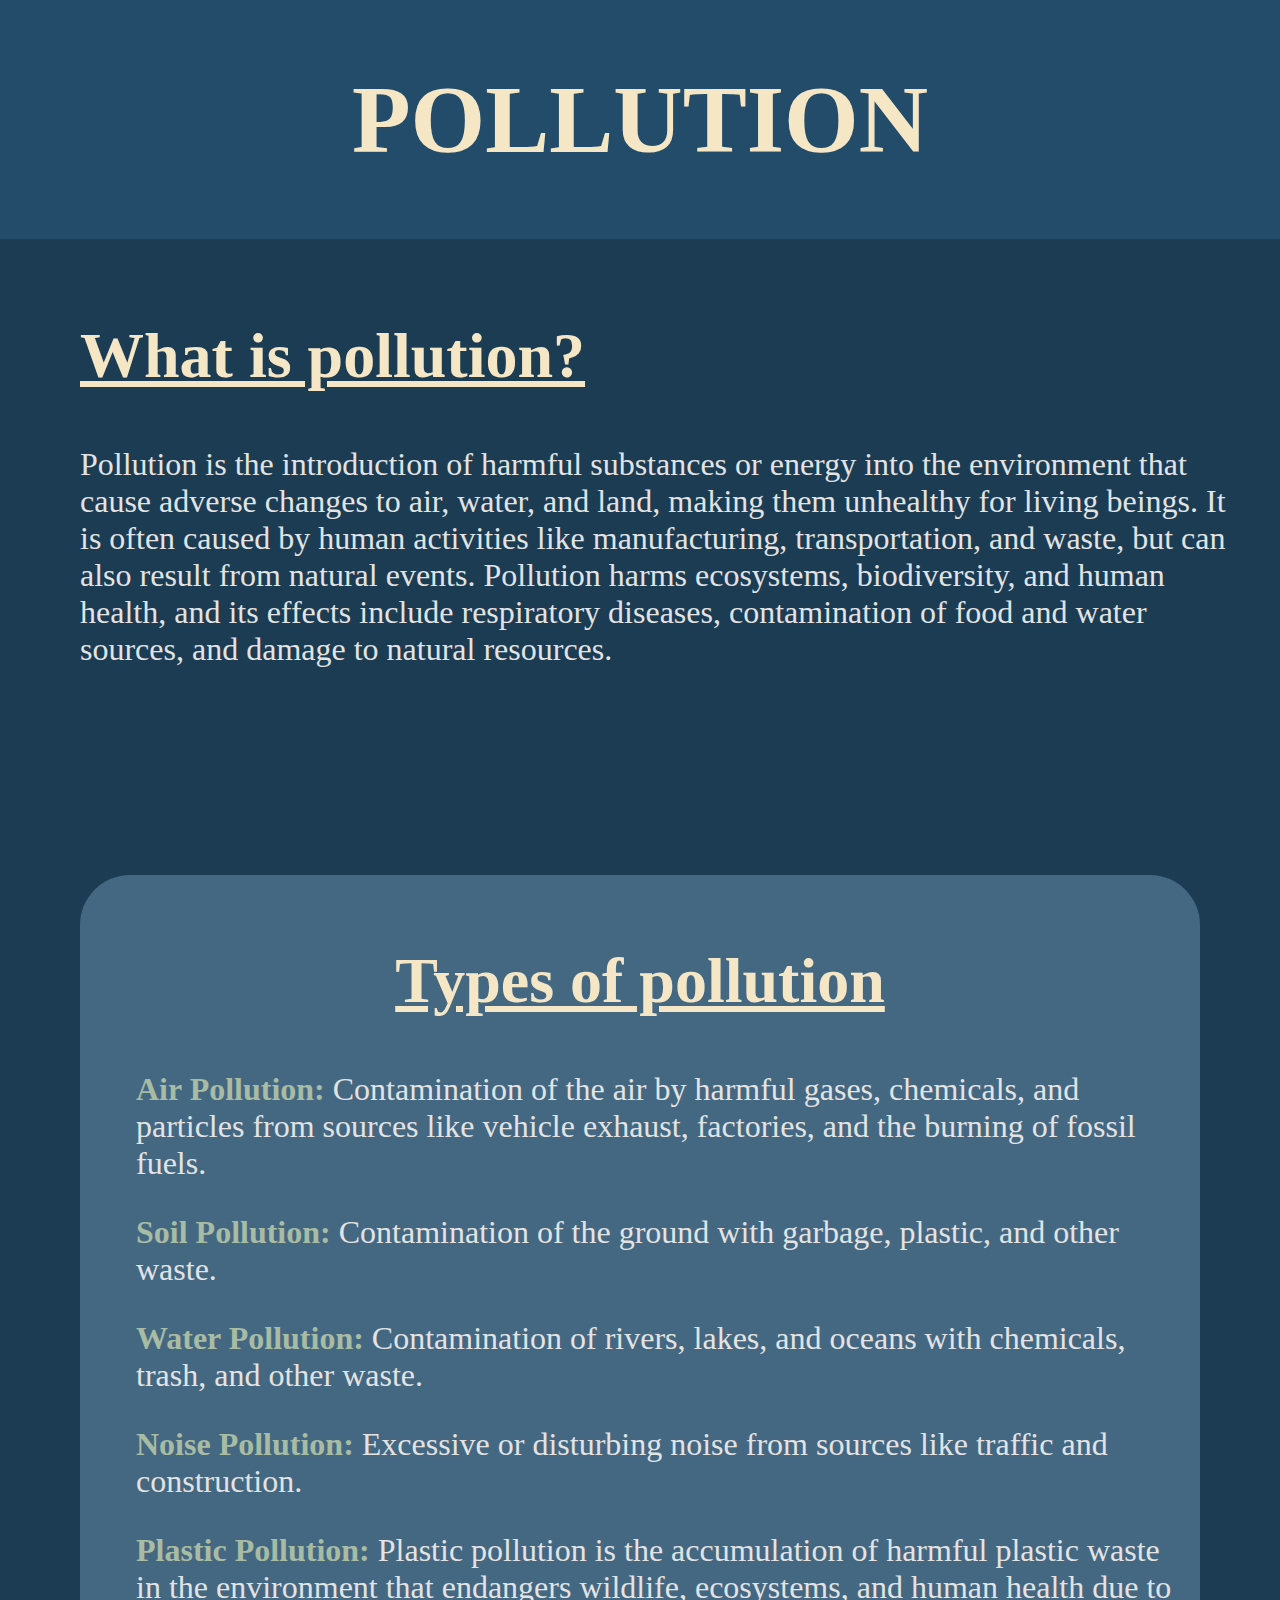
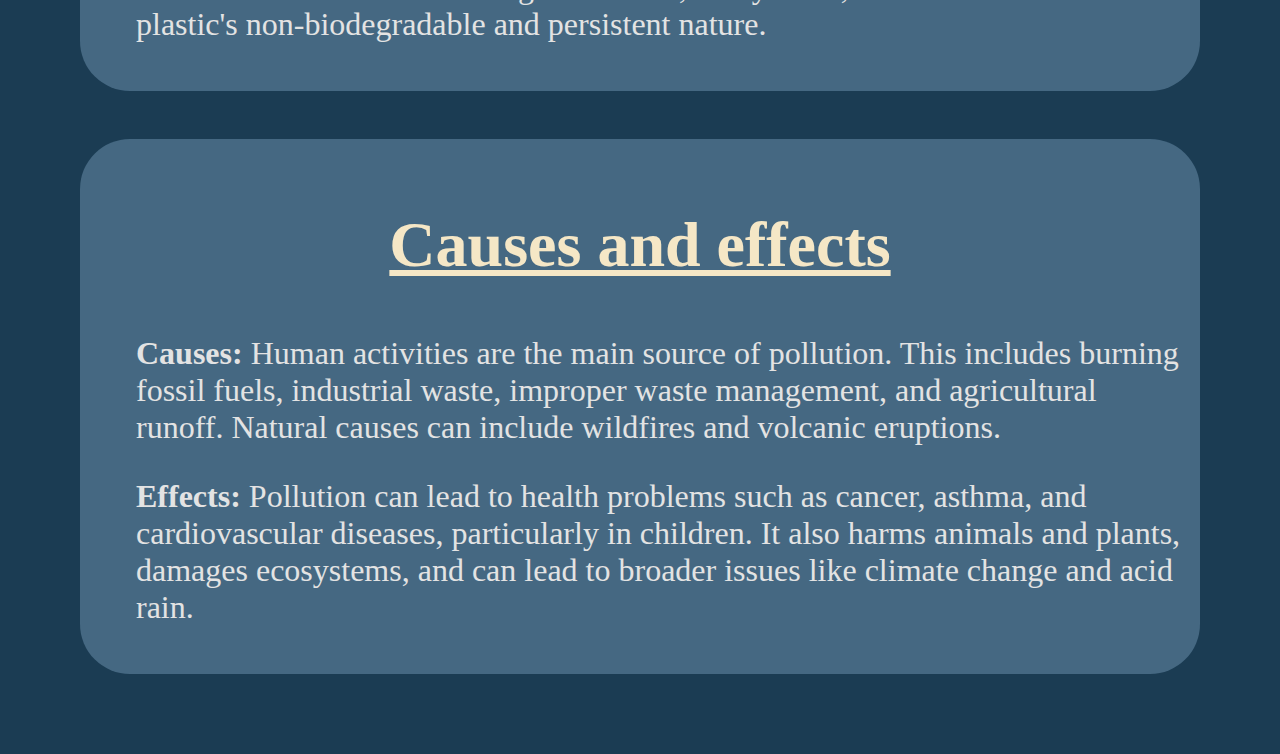
<file: index.html>
<html>
<head>
<title> Types of pollution</title>
<link rel="stylesheet" href="style.css">
</head>
<body>
<h1> POLLUTION </h1>
<div class="main">
<h2 class="head"> What is pollution?</h2>
<p class="poll_def"> Pollution is the introduction of harmful substances or energy into the environment that cause adverse changes to air, water, and land, making them unhealthy for living beings. It is often caused by human activities like manufacturing, transportation, and waste, but can also result from natural events. Pollution harms ecosystems, biodiversity, and human health, and its effects include respiratory diseases, contamination of food and water sources, and damage to natural resources. 
</div>
<div class="part2">
<h2 class="head2">Types of pollution</h2>
<ul>
<b><a href="air pollution.html">Air Pollution:</a></b> Contamination of the air by harmful gases, chemicals, and particles from sources like vehicle exhaust, factories, and the burning of fossil fuels.
</ul>
<ul>
<b><a href="soil pollution.html">Soil Pollution:</a></b> Contamination of the ground with garbage, plastic, and other waste.
</ul>
<ul>
<b><a href="water pollution.html">Water Pollution:</a></b> Contamination of rivers, lakes, and oceans with chemicals, trash, and other waste.
</ul>
<ul>
<b><a href="noise pollution.html">Noise Pollution:</a></b> Excessive or disturbing noise from sources like traffic and construction.
</ul>
<ul>
<b><a href="plastic pollution.html">Plastic Pollution:</a></b> Plastic pollution is the accumulation of harmful plastic waste in the environment that endangers wildlife, ecosystems, and human health due to plastic's non-biodegradable and persistent nature. 
</ul>
</div>
<div class="part3">
<h2 class="head3">Causes and effects</h2>
<ul>
<b>Causes:</b> Human activities are the main source of pollution. This includes burning fossil fuels, industrial waste, improper waste management, and agricultural runoff. Natural causes can include wildfires and volcanic eruptions.
</ul>
<ul>
<b>Effects:</b> Pollution can lead to health problems such as cancer, asthma, and cardiovascular diseases, particularly in children. It also harms animals and plants, damages ecosystems, and can lead to broader issues like climate change and acid rain. 
</ul>
</div>
</body>
</html>
</file>
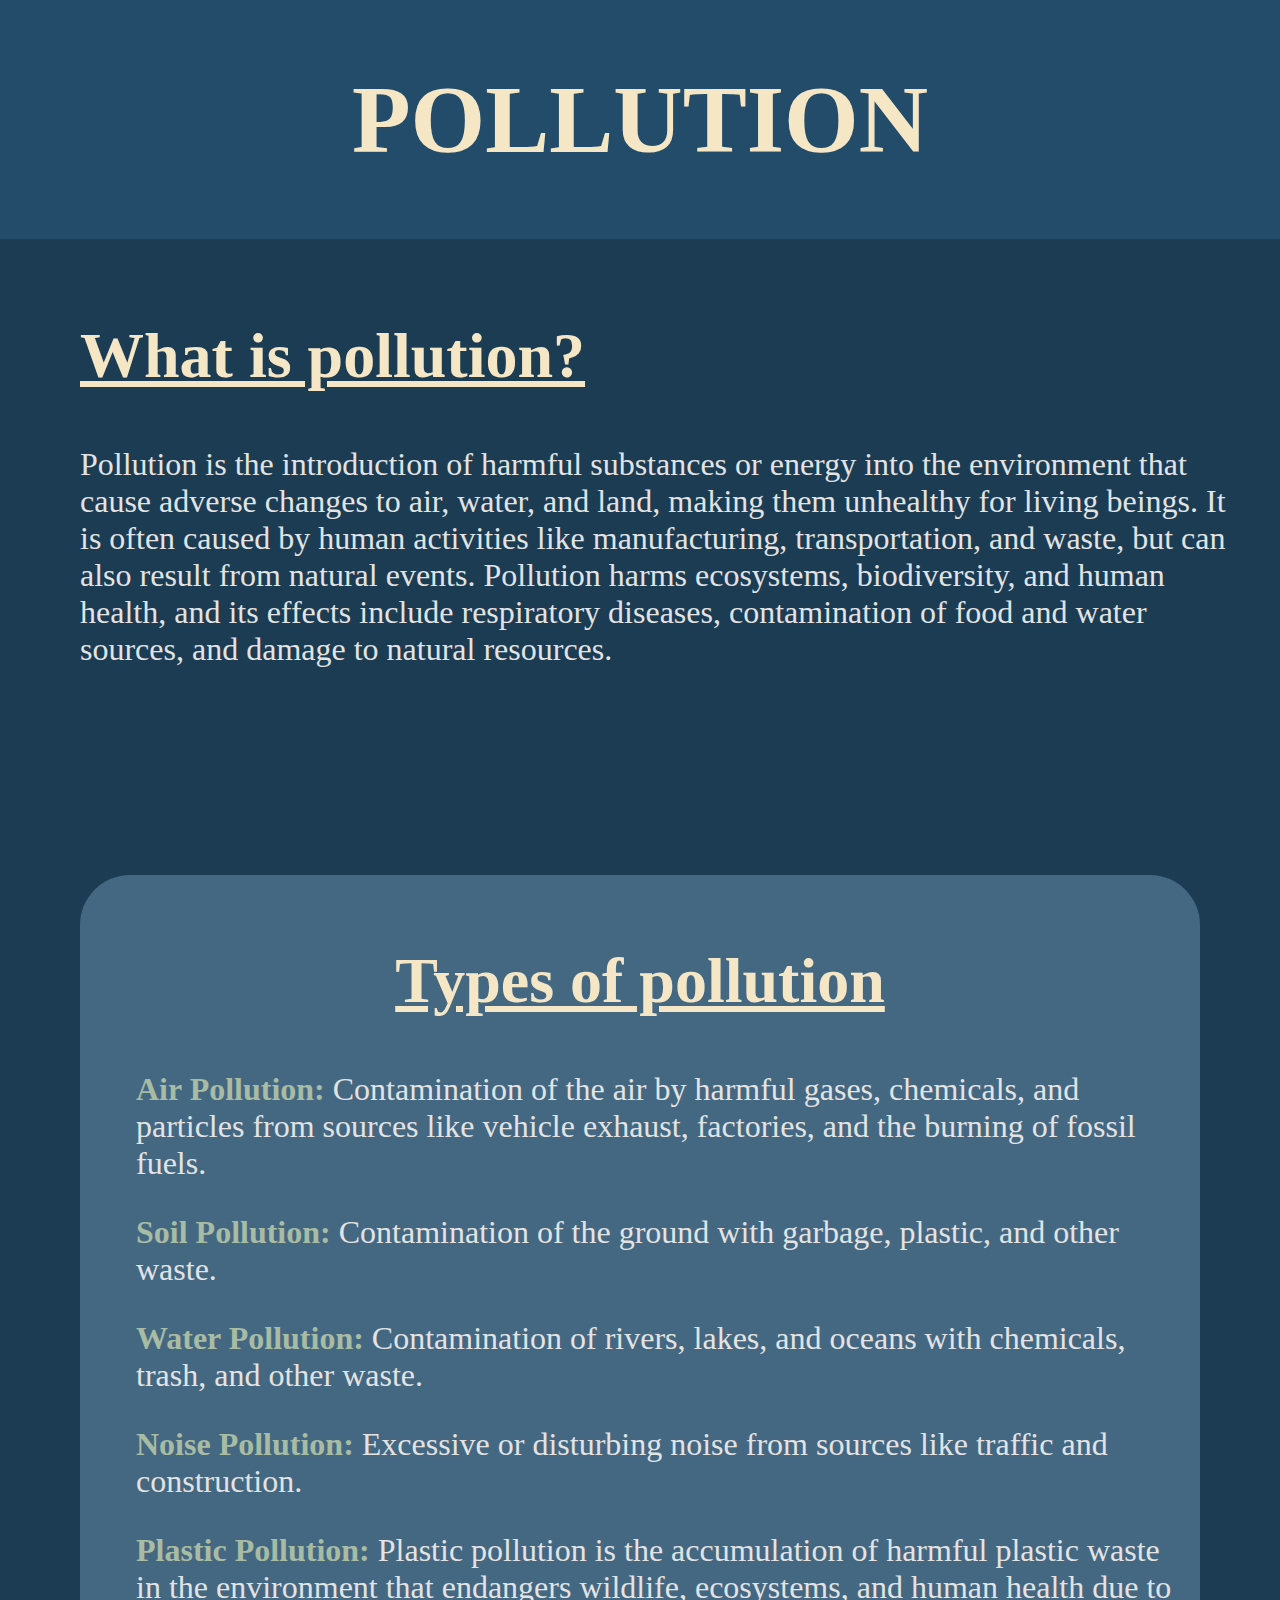
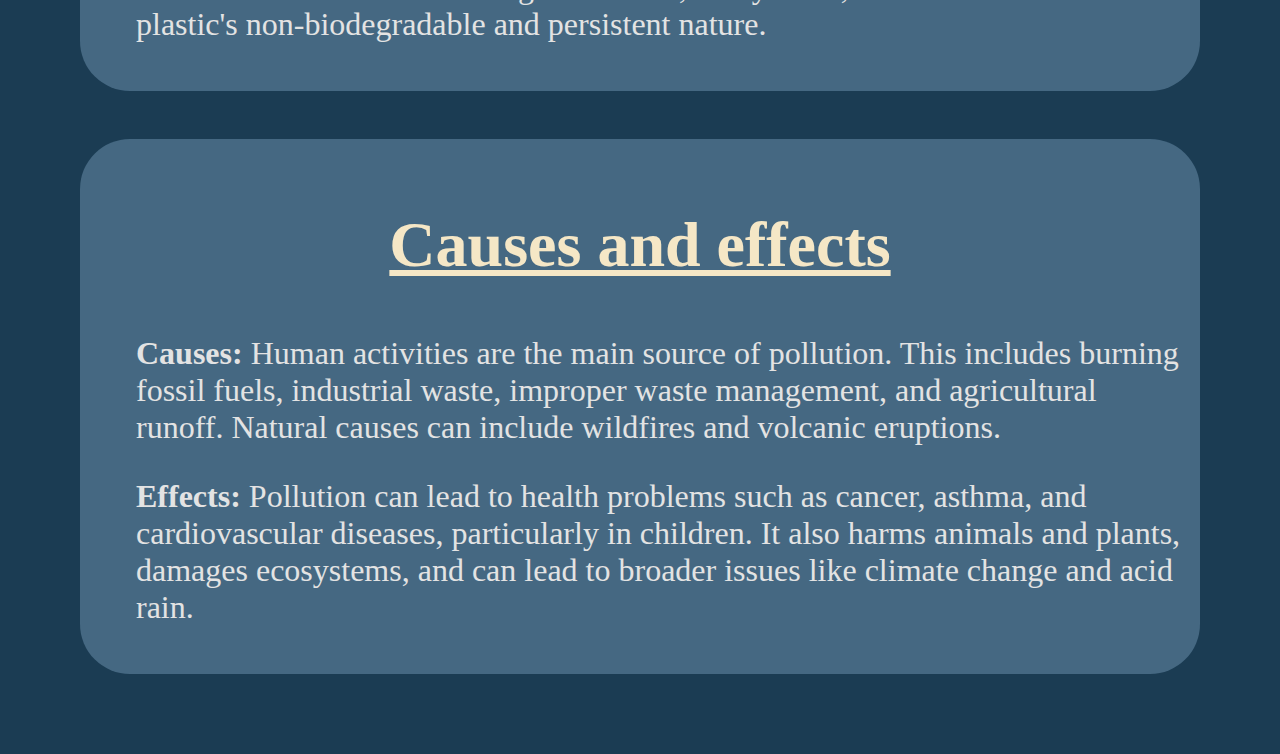
<file: html/index.html>
<html>
<head>
<title> Types of pollution</title>
<link rel="stylesheet" href="..\.\css\style.css">
</head>
<body>
<h1> POLLUTION </h1>
<div class="main">
<h2 class="head"> What is pollution?</h2>
<p class="poll_def"> Pollution is the introduction of harmful substances or energy into the environment that cause adverse changes to air, water, and land, making them unhealthy for living beings. It is often caused by human activities like manufacturing, transportation, and waste, but can also result from natural events. Pollution harms ecosystems, biodiversity, and human health, and its effects include respiratory diseases, contamination of food and water sources, and damage to natural resources. 
</div>
<div class="part2">
<h2 class="head2">Types of pollution</h2>
<ul>
<b><a href="air pollution.html">Air Pollution:</a></b> Contamination of the air by harmful gases, chemicals, and particles from sources like vehicle exhaust, factories, and the burning of fossil fuels.
</ul>
<ul>
<b><a href="soil pollution.html">Soil Pollution:</a></b> Contamination of the ground with garbage, plastic, and other waste.
</ul>
<ul>
<b><a href="water pollution.html">Water Pollution:</a></b> Contamination of rivers, lakes, and oceans with chemicals, trash, and other waste.
</ul>
<ul>
<b><a href="noise pollution.html">Noise Pollution:</a></b> Excessive or disturbing noise from sources like traffic and construction.
</ul>
<ul>
<b><a href="plastic pollution.html">Plastic Pollution:</a></b> Plastic pollution is the accumulation of harmful plastic waste in the environment that endangers wildlife, ecosystems, and human health due to plastic's non-biodegradable and persistent nature. 
</ul>
</div>
<div class="part3">
<h2 class="head3">Causes and effects</h2>
<ul>
<b>Causes:</b> Human activities are the main source of pollution. This includes burning fossil fuels, industrial waste, improper waste management, and agricultural runoff. Natural causes can include wildfires and volcanic eruptions.
</ul>
<ul>
<b>Effects:</b> Pollution can lead to health problems such as cancer, asthma, and cardiovascular diseases, particularly in children. It also harms animals and plants, damages ecosystems, and can lead to broader issues like climate change and acid rain. 
</ul>
</div>
</body>
</html>
</file>
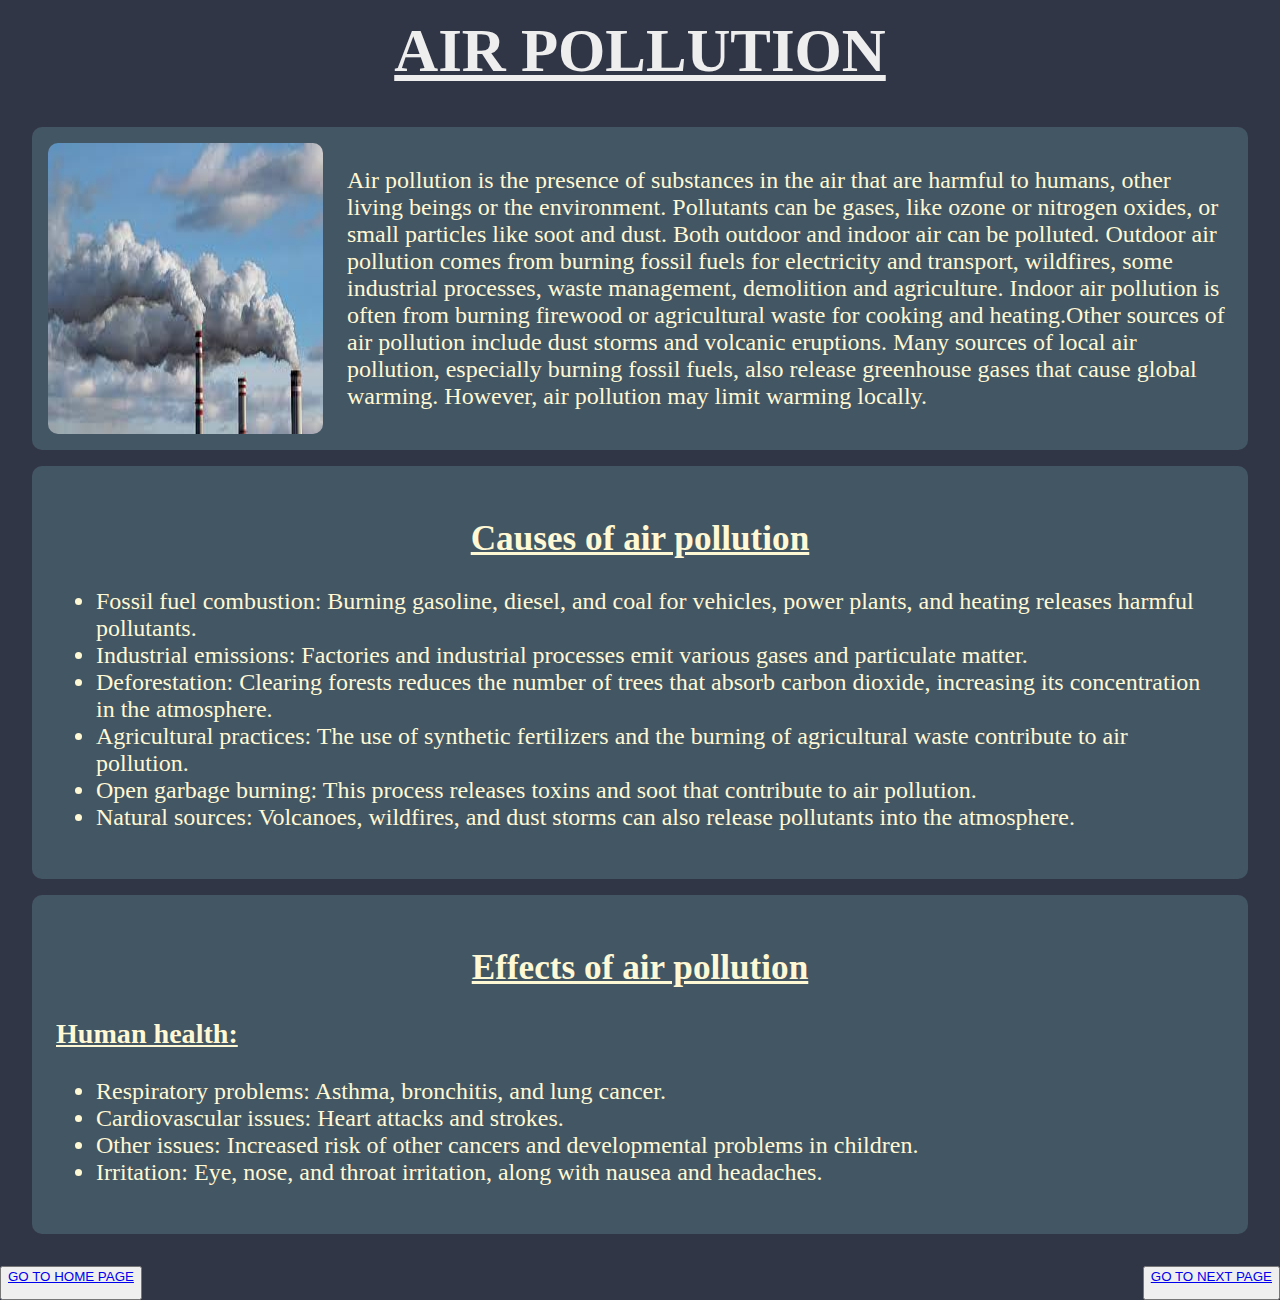
<file: air pollution.html>
<html>
<head>
<title> Air pollution</title>
<link rel="stylesheet" href="style1.css">
</head>
<body>
<h1>AIR POLLUTION </h1>
<div class="part1">
<img src="Air Pollution.jpg" alt="Air pollution">
<p>
 Air pollution is the presence of substances in the air that are harmful to humans, other living beings or the environment. Pollutants can be gases, like ozone or nitrogen oxides, or small particles like soot and dust. Both outdoor and indoor air can be polluted. Outdoor air pollution comes from burning fossil fuels for electricity and transport, wildfires, some industrial processes, waste management, demolition and agriculture. Indoor air pollution is often from burning firewood or agricultural waste for cooking and heating.Other sources of air pollution include dust storms and volcanic eruptions. Many sources of local air pollution, especially burning fossil fuels, also release greenhouse gases that cause global warming. However, air pollution may limit warming locally.
</p>
</div>
<div class="part2">
<h2>Causes of air pollution</h2>
<ul>
<li>Fossil fuel combustion: Burning gasoline, diesel, and coal for vehicles, power plants, and heating releases harmful pollutants.</li>
<li>Industrial emissions: Factories and industrial processes emit various gases and particulate matter. </li>
<li>Deforestation: Clearing forests reduces the number of trees that absorb carbon dioxide, increasing its concentration in the atmosphere. </li>
<li>Agricultural practices: The use of synthetic fertilizers and the burning of agricultural waste contribute to air pollution. </li>
<li>Open garbage burning: This process releases toxins and soot that contribute to air pollution. </li>
<li>Natural sources: Volcanoes, wildfires, and dust storms can also release pollutants into the atmosphere. </li>
</ul>
</div>
<div class="part3">
<h2>Effects of air pollution</h2>
<h3>Human health:</h3>
<ul>
<li>Respiratory problems: Asthma, bronchitis, and lung cancer. </li>
<li>Cardiovascular issues: Heart attacks and strokes. </li>
<li>Other issues: Increased risk of other cancers and developmental problems in children. </li>
<li>Irritation: Eye, nose, and throat irritation, along with nausea and headaches. </li>
</ul>
</div>
<div class="links">
<button style="position: absolute; left: 0"><a href="pollution.html">GO TO HOME PAGE</a></p>
<button style="position: absolute; right: 0"><a href="soil pollution.html">GO TO NEXT PAGE</a></p>
</div>
</body>
</html>
</file>
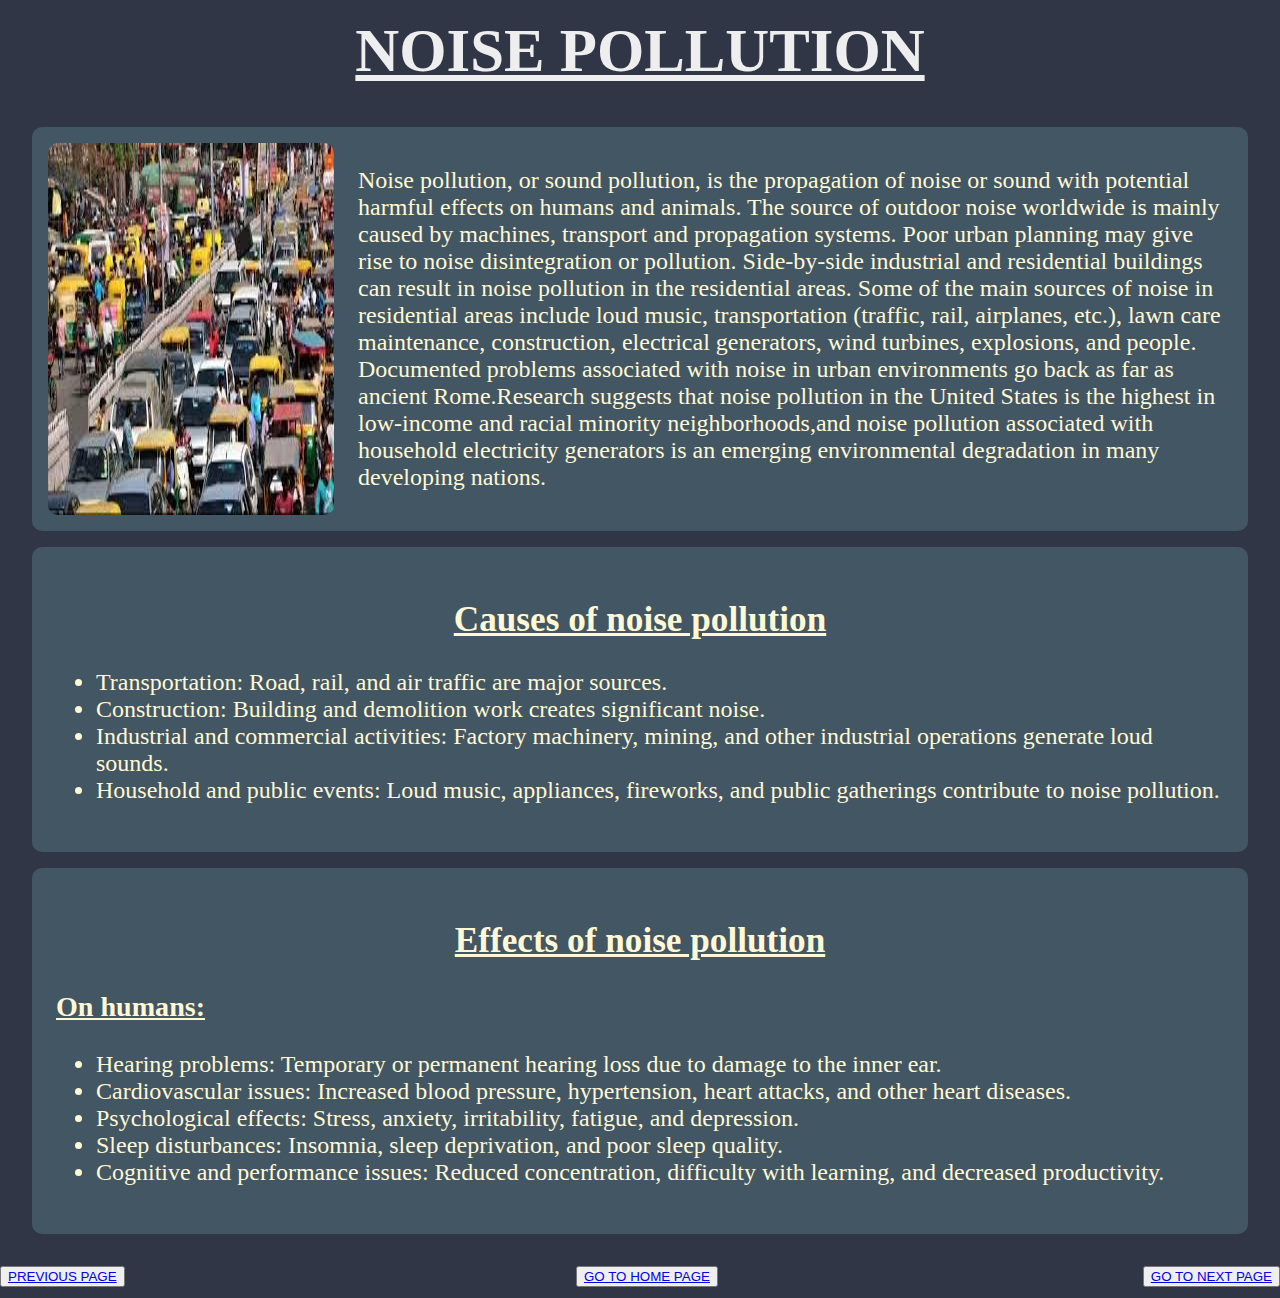
<file: noise pollution.html>
<html>
<head>
<title> Noise pollution</title>
<link rel="stylesheet" href="style1.css">
</head>
<body>
<h1>NOISE POLLUTION </h1>
<div class="part1">
<img src="Noise Pollution.jpg" alt="Noise pollution">
<p>
 Noise pollution, or sound pollution, is the propagation of noise or sound with potential harmful effects on humans and animals. The source of outdoor noise worldwide is mainly caused by machines, transport and propagation systems. Poor urban planning may give rise to noise disintegration or pollution. Side-by-side industrial and residential buildings can result in noise pollution in the residential areas. Some of the main sources of noise in residential areas include loud music, transportation (traffic, rail, airplanes, etc.), lawn care maintenance, construction, electrical generators, wind turbines, explosions, and people. Documented problems associated with noise in urban environments go back as far as ancient Rome.Research suggests that noise pollution in the United States is the highest in low-income and racial minority neighborhoods,and noise pollution associated with household electricity generators is an emerging environmental degradation in many developing nations.</p>
</div>
<div class="part2">
<h2>Causes of noise pollution</h2>
<ul>
<li>Transportation: Road, rail, and air traffic are major sources. </li>
<li>Construction: Building and demolition work creates significant noise. </li>
<li>Industrial and commercial activities: Factory machinery, mining, and other industrial operations generate loud sounds. </li>
<li>Household and public events: Loud music, appliances, fireworks, and public gatherings contribute to noise pollution. </li>
</ul>
</div>
<div class="part3">
<h2>Effects of noise pollution</h2>
<h3>On humans:</h3>
<ul>
<li>Hearing problems: Temporary or permanent hearing loss due to damage to the inner ear. </li>
<li>Cardiovascular issues: Increased blood pressure, hypertension, heart attacks, and other heart diseases. </li>
<li>Psychological effects: Stress, anxiety, irritability, fatigue, and depression. </li>
<li>Sleep disturbances: Insomnia, sleep deprivation, and poor sleep quality. </li>
<li>Cognitive and performance issues: Reduced concentration, difficulty with learning, and decreased productivity. </li>
</ul>
</div>
<div class="links">
<button style="position: absolute; left: 0"><a href="water pollution.html" >PREVIOUS PAGE</a></button>


<button style="position: absolute; left: 45%"><a href="index.html">GO TO HOME PAGE</a></button>

<button style="position: absolute; right: 0"><a href="plastic pollution.html">GO TO NEXT PAGE</a></button>
</div>
</body>
</html>
</file>
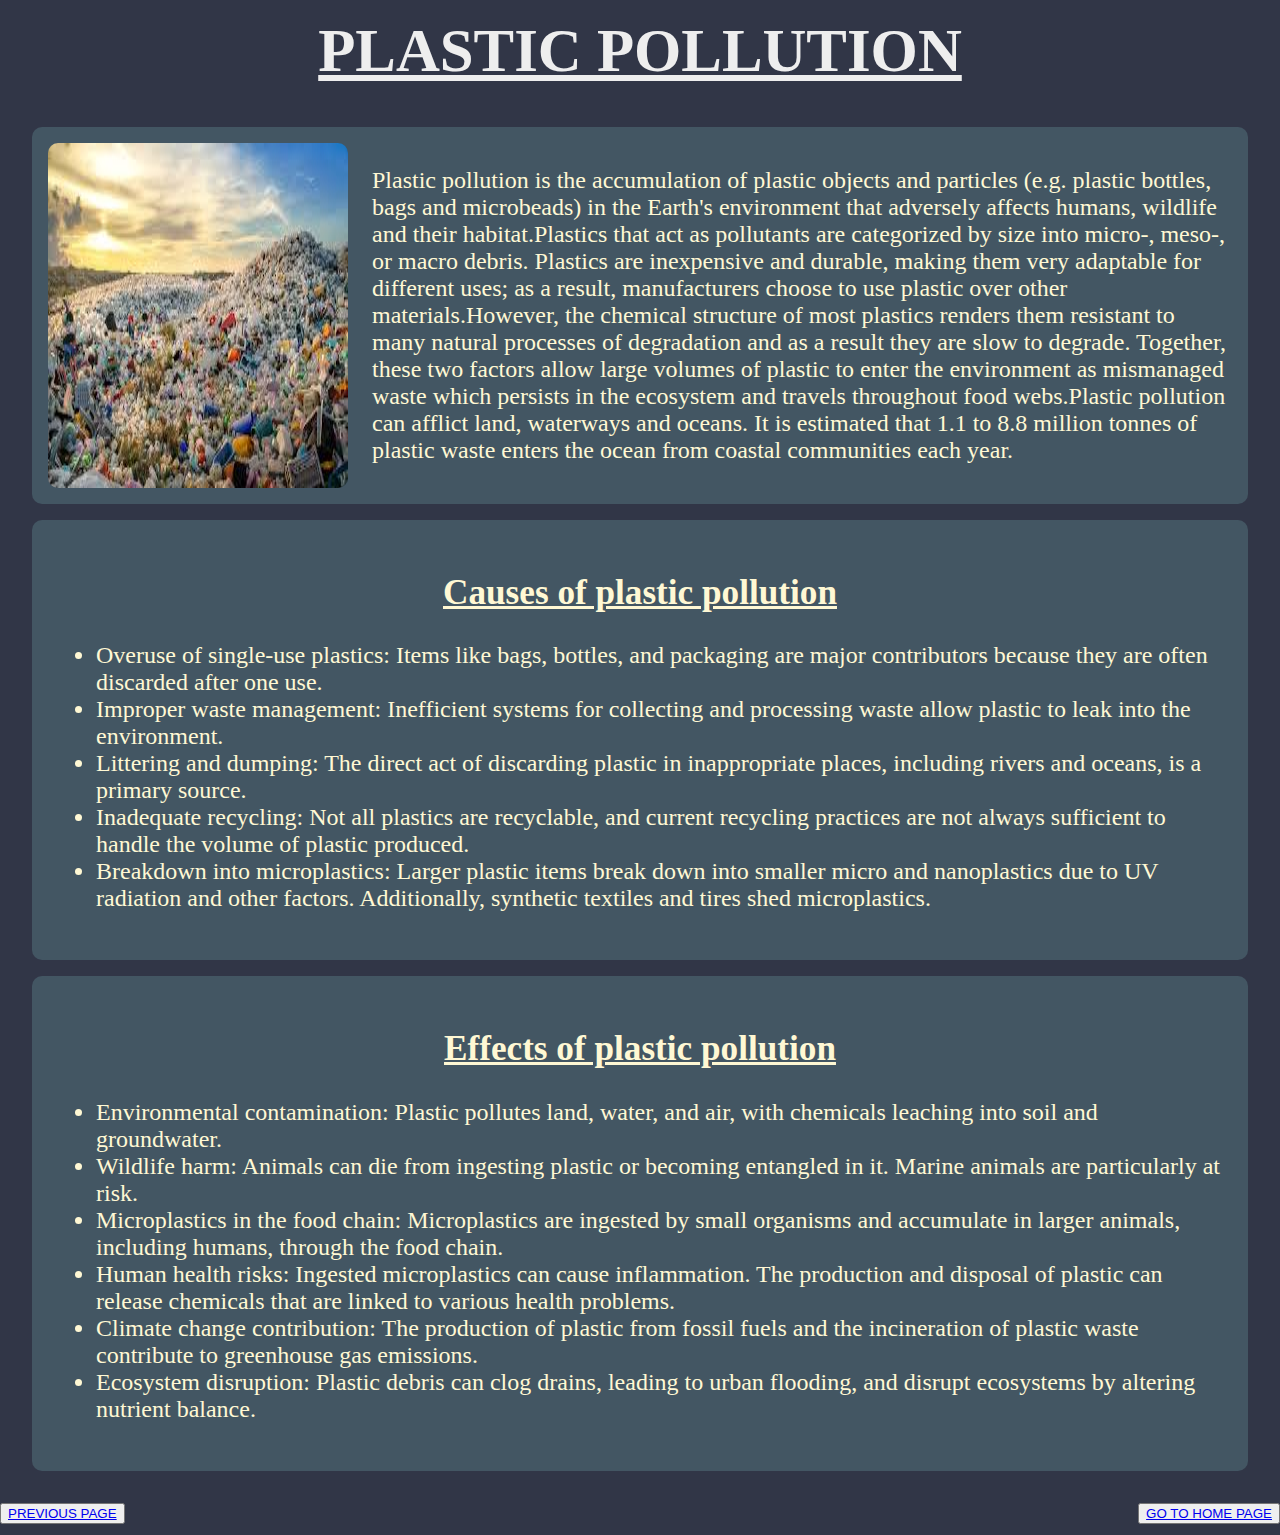
<file: plastic pollution.html>
<html>
<head>
<title>Plastic pollution</title>
<link rel="stylesheet" href="style1.css">
</head>
<body>
<h1>PLASTIC POLLUTION</h1>
<div class="part1">
<img src="Plastic Pollution.jpg" alt="plastic pollution">
<p>
Plastic pollution is the accumulation of plastic objects and particles (e.g. plastic bottles, bags and microbeads) in the Earth's environment that adversely affects humans, wildlife and their habitat.Plastics that act as pollutants are categorized by size into micro-, meso-, or macro debris. Plastics are inexpensive and durable, making them very adaptable for different uses; as a result, manufacturers choose to use plastic over other materials.However, the chemical structure of most plastics renders them resistant to many natural processes of degradation and as a result they are slow to degrade. Together, these two factors allow large volumes of plastic to enter the environment as mismanaged waste which persists in the ecosystem and travels throughout food webs.Plastic pollution can afflict land, waterways and oceans. It is estimated that 1.1 to 8.8 million tonnes of plastic waste enters the ocean from coastal communities each year. </p>
</div>
<div class="part2">
<h2>Causes of plastic pollution</h2>
<ul>
<li>Overuse of single-use plastics: Items like bags, bottles, and packaging are major contributors because they are often discarded after one use. </li>
<li>Improper waste management: Inefficient systems for collecting and processing waste allow plastic to leak into the environment. </li>
<li>Littering and dumping: The direct act of discarding plastic in inappropriate places, including rivers and oceans, is a primary source. </li>
<li>Inadequate recycling: Not all plastics are recyclable, and current recycling practices are not always sufficient to handle the volume of plastic produced. </li>
<li>Breakdown into microplastics: Larger plastic items break down into smaller micro and nanoplastics due to UV radiation and other factors. Additionally, synthetic textiles and tires shed microplastics. </li>
</ul>
</div>
<div class="part3">
<h2>Effects of plastic pollution</h2>
<ul>
<li>Environmental contamination: Plastic pollutes land, water, and air, with chemicals leaching into soil and groundwater. </li>
<li>Wildlife harm: Animals can die from ingesting plastic or becoming entangled in it. Marine animals are particularly at risk. </li>
<li>Microplastics in the food chain: Microplastics are ingested by small organisms and accumulate in larger animals, including humans, through the food chain. </li>
<li>Human health risks: Ingested microplastics can cause inflammation. The production and disposal of plastic can release chemicals that are linked to various health problems. </li>
<li>Climate change contribution: The production of plastic from fossil fuels and the incineration of plastic waste contribute to greenhouse gas emissions. </li>
<li>Ecosystem disruption: Plastic debris can clog drains, leading to urban flooding, and disrupt ecosystems by altering nutrient balance. </li>
</ul>
</div>
<div class="links">
<button style="position: absolute; left: 0"><a href="noise pollution.html" >PREVIOUS PAGE</a></button>

<button style="position: absolute; right: 0"><a href="index.html">GO TO HOME PAGE</a></button>

</div>
</body>
</html>
</file>
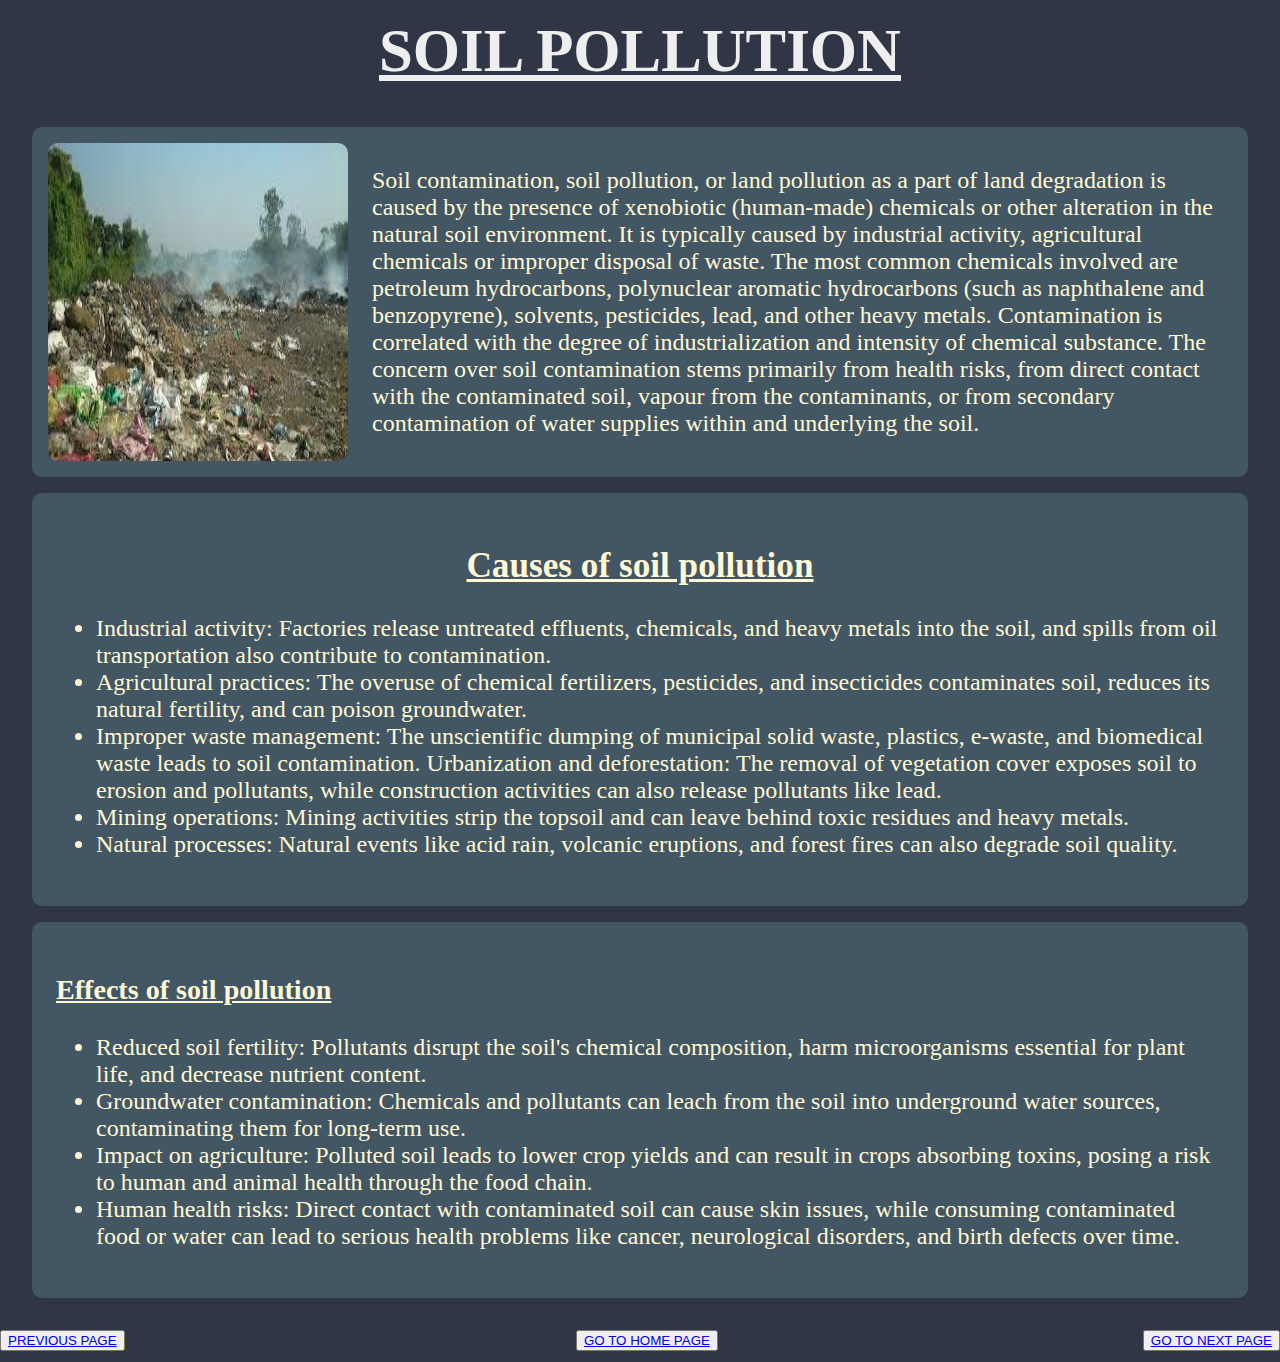
<file: soil pollution.html>
<html>
<head>
<title> Soil pollution </title>
<link rel="stylesheet" href="style1.css">
</head>
<body>
<h1>SOIL POLLUTION </h1>
<div class="part1">
<img src="Soil Pollution.jpg" alt="Soil pollution">
<p>
 Soil contamination, soil pollution, or land pollution as a part of land degradation is caused by the presence of xenobiotic (human-made) chemicals or other alteration in the natural soil environment. It is typically caused by industrial activity, agricultural chemicals or improper disposal of waste. The most common chemicals involved are petroleum hydrocarbons, polynuclear aromatic hydrocarbons (such as naphthalene and benzopyrene), solvents, pesticides, lead, and other heavy metals. Contamination is correlated with the degree of industrialization and intensity of chemical substance. The concern over soil contamination stems primarily from health risks, from direct contact with the contaminated soil, vapour from the contaminants, or from secondary contamination of water supplies within and underlying the soil.</p>
</div>
<div class="part2">
<h2>Causes of soil pollution</h2>
<ul>
<li>Industrial activity: Factories release untreated effluents, chemicals, and heavy metals into the soil, and spills from oil transportation also contribute to contamination. </li>
<li>Agricultural practices: The overuse of chemical fertilizers, pesticides, and insecticides contaminates soil, reduces its natural fertility, and can poison groundwater. </li>
<li>Improper waste management: The unscientific dumping of municipal solid waste, plastics, e-waste, and biomedical waste leads to soil contamination. 
Urbanization and deforestation: The removal of vegetation cover exposes soil to erosion and pollutants, while construction activities can also release pollutants like lead. </li>
<li>Mining operations: Mining activities strip the topsoil and can leave behind toxic residues and heavy metals. </li>
<li>Natural processes: Natural events like acid rain, volcanic eruptions, and forest fires can also degrade soil quality. </li>
</ul> 
</div>
<div class="part3">
<h3>Effects of soil pollution</h3>
<ul>
<li>Reduced soil fertility: Pollutants disrupt the soil's chemical composition, harm microorganisms essential for plant life, and decrease nutrient content. </li>
<li>Groundwater contamination: Chemicals and pollutants can leach from the soil into underground water sources, contaminating them for long-term use. </li>
<li>Impact on agriculture: Polluted soil leads to lower crop yields and can result in crops absorbing toxins, posing a risk to human and animal health through the food chain. </li>
<li>Human health risks: Direct contact with contaminated soil can cause skin issues, while consuming contaminated food or water can lead to serious health problems like cancer, neurological disorders, and birth defects over time. </li>
</ul>
</div>
<div class="links">
<button style="position: absolute; left: 0"><a href="air pollution.html" >PREVIOUS PAGE</a></button>

<button style="position: absolute; left: 45%;"><a href="pollution.html">GO TO HOME PAGE</a></button>

<button style="position: absolute; right: 0"><a href="water pollution.html">GO TO NEXT PAGE</a></button>
</div>

</body>
</html>
</file>
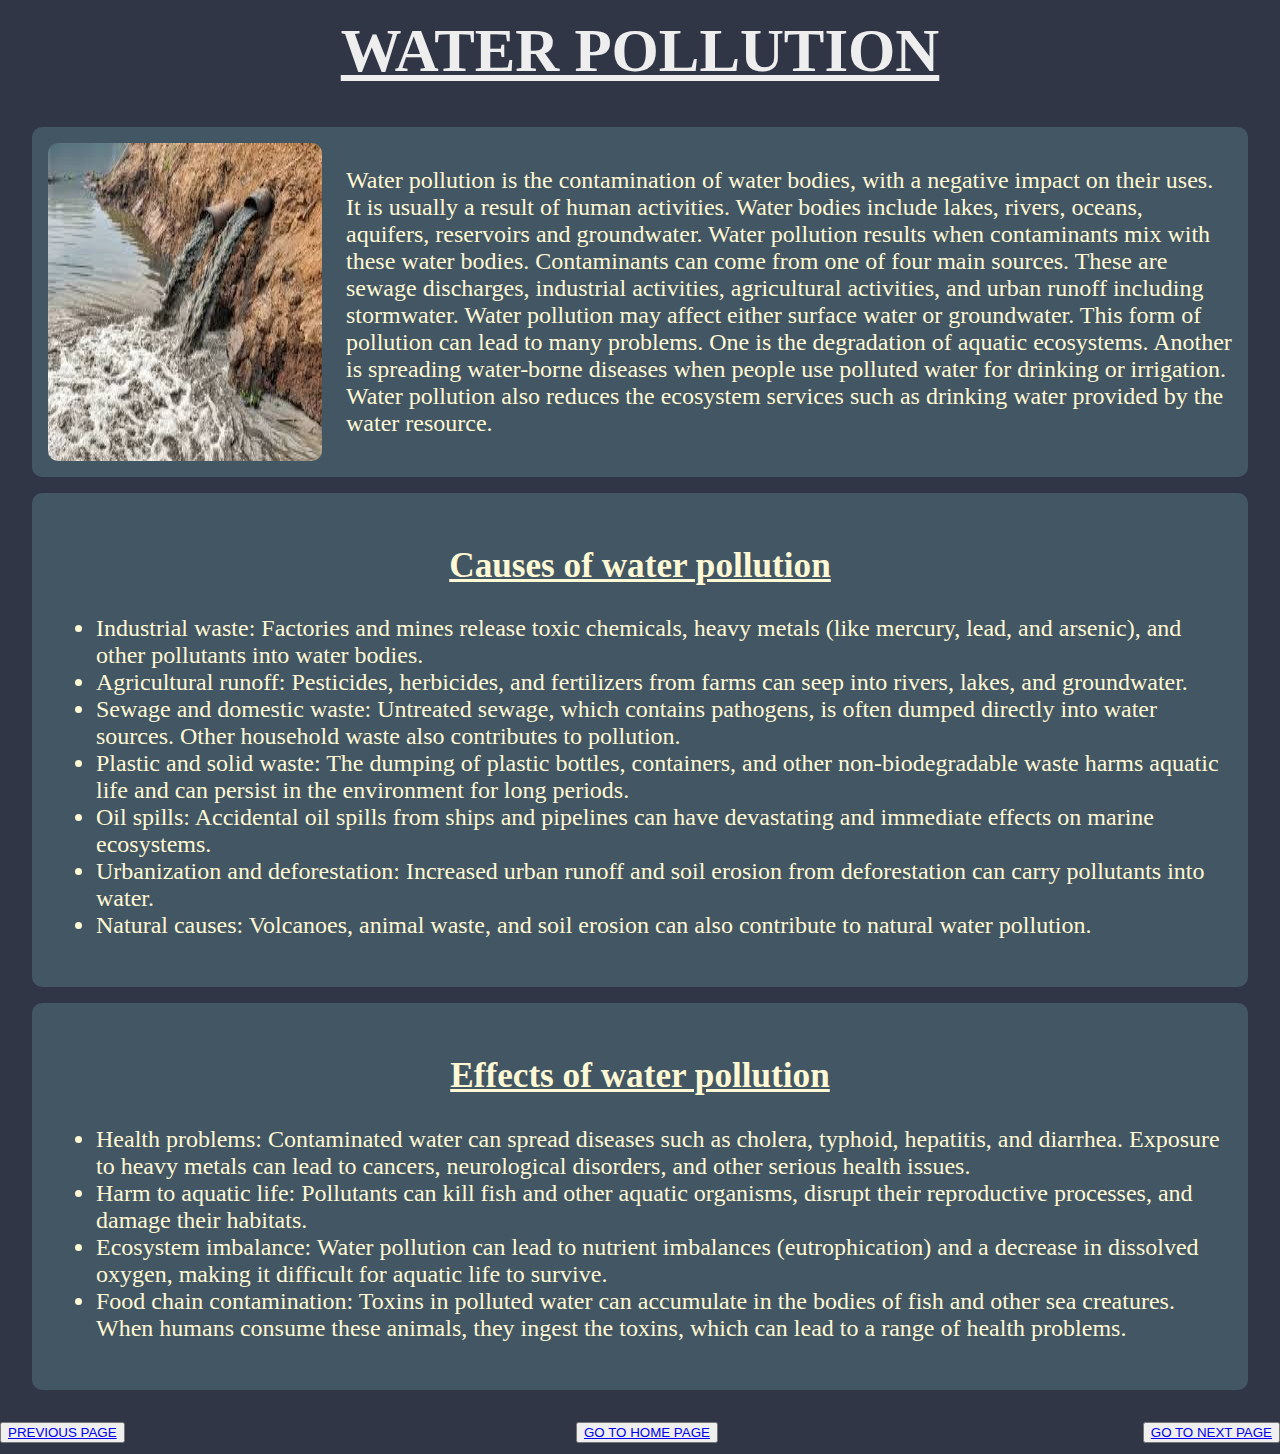
<file: water pollution.html>
<html>
<head>
<title> Water pollution </title>
<link rel="stylesheet" href="style1.css">
</head>
<body>
<h1>WATER POLLUTION </h1>
<div class="part1">
<img src="Water Pollution.jpg" alt="Water pollution">
<p>
Water pollution is the contamination of water bodies, with a negative impact on their uses. It is usually a result of human activities. Water bodies include lakes, rivers, oceans, aquifers, reservoirs and groundwater. Water pollution results when contaminants mix with these water bodies. Contaminants can come from one of four main sources. These are sewage discharges, industrial activities, agricultural activities, and urban runoff including stormwater.  Water pollution may affect either surface water or groundwater. This form of pollution can lead to many problems. One is the degradation of aquatic ecosystems. Another is spreading water-borne diseases when people use polluted water for drinking or irrigation. Water pollution also reduces the ecosystem services such as drinking water provided by the water resource.</p>
</div>
<div class="part2">
<h2>Causes of water pollution</h2>
<ul>
<li>Industrial waste: Factories and mines release toxic chemicals, heavy metals (like mercury, lead, and arsenic), and other pollutants into water bodies. </li>
<li>Agricultural runoff: Pesticides, herbicides, and fertilizers from farms can seep into rivers, lakes, and groundwater. </li>
<li>Sewage and domestic waste: Untreated sewage, which contains pathogens, is often dumped directly into water sources. Other household waste also contributes to pollution. </li>
<li>Plastic and solid waste: The dumping of plastic bottles, containers, and other non-biodegradable waste harms aquatic life and can persist in the environment for long periods. </li>
<li>Oil spills: Accidental oil spills from ships and pipelines can have devastating and immediate effects on marine ecosystems. </li>
<li>Urbanization and deforestation: Increased urban runoff and soil erosion from deforestation can carry pollutants into water. </li>
<li>Natural causes: Volcanoes, animal waste, and soil erosion can also contribute to natural water pollution. </li>
</ul>
</div>
<div class="part3">
<h2>Effects of water pollution</h2>
<ul>
<li>Health problems: Contaminated water can spread diseases such as cholera, typhoid, hepatitis, and diarrhea. Exposure to heavy metals can lead to cancers, neurological disorders, and other serious health issues. </li>
<li>Harm to aquatic life: Pollutants can kill fish and other aquatic organisms, disrupt their reproductive processes, and damage their habitats. </li>
<li>Ecosystem imbalance: Water pollution can lead to nutrient imbalances (eutrophication) and a decrease in dissolved oxygen, making it difficult for aquatic life to survive. </li>
<li>Food chain contamination: Toxins in polluted water can accumulate in the bodies of fish and other sea creatures. When humans consume these animals, they ingest the toxins, which can lead to a range of health problems. </li>
</ul>
</div>
<div class="links">
<button style="position: absolute; left: 0"><a href="soil pollution.html" >PREVIOUS PAGE</a></button>


<button style="position: absolute; left: 45%"><a href="index.html">GO TO HOME PAGE</a></button>


<button style="position: absolute; right: 0"><a href="noise pollution.html">GO TO NEXT PAGE</a></button>
</div>
</body>
</html>
</file>
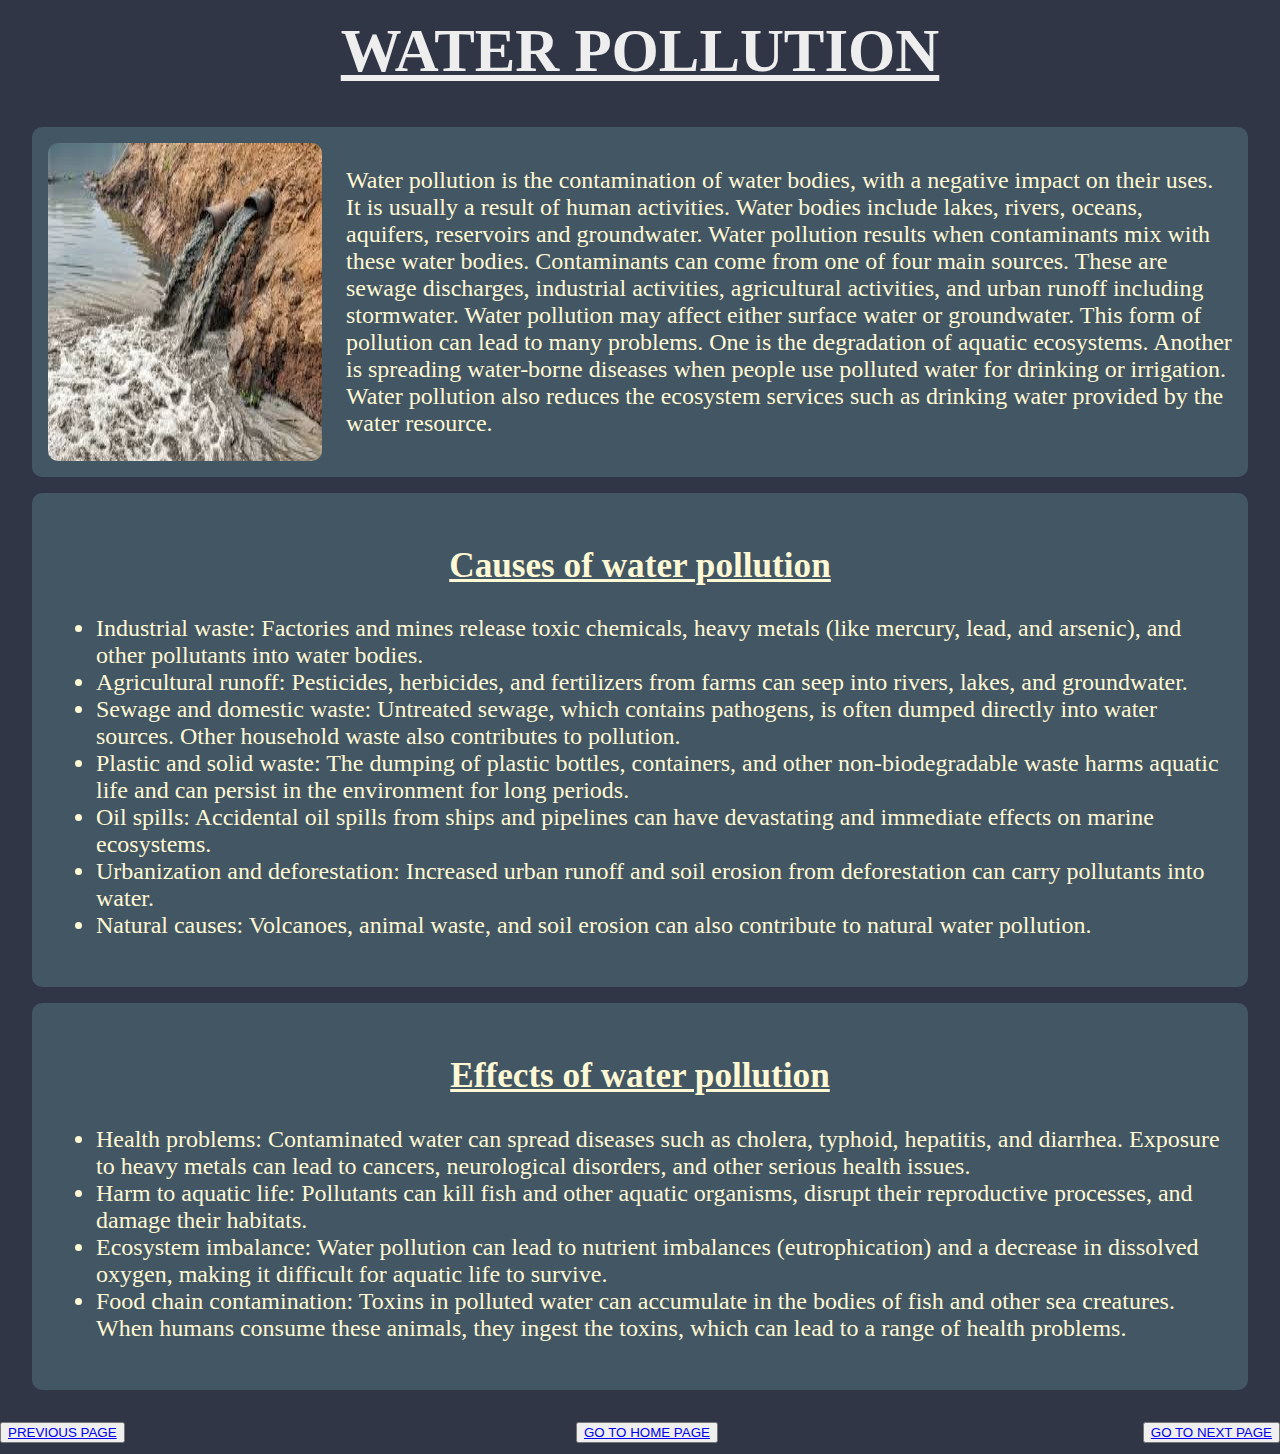
<file: html/water pollution.html>
<html>
<head>
<title> Water pollution </title>
<link rel="stylesheet" href="..\.\css\style1.css">
</head>
<body>
<h1>WATER POLLUTION </h1>
<div class="part1">
<img src="..\.\pics\Water Pollution.jpg" alt="Water pollution">
<p>
Water pollution is the contamination of water bodies, with a negative impact on their uses. It is usually a result of human activities. Water bodies include lakes, rivers, oceans, aquifers, reservoirs and groundwater. Water pollution results when contaminants mix with these water bodies. Contaminants can come from one of four main sources. These are sewage discharges, industrial activities, agricultural activities, and urban runoff including stormwater.  Water pollution may affect either surface water or groundwater. This form of pollution can lead to many problems. One is the degradation of aquatic ecosystems. Another is spreading water-borne diseases when people use polluted water for drinking or irrigation. Water pollution also reduces the ecosystem services such as drinking water provided by the water resource.</p>
</div>
<div class="part2">
<h2>Causes of water pollution</h2>
<ul>
<li>Industrial waste: Factories and mines release toxic chemicals, heavy metals (like mercury, lead, and arsenic), and other pollutants into water bodies. </li>
<li>Agricultural runoff: Pesticides, herbicides, and fertilizers from farms can seep into rivers, lakes, and groundwater. </li>
<li>Sewage and domestic waste: Untreated sewage, which contains pathogens, is often dumped directly into water sources. Other household waste also contributes to pollution. </li>
<li>Plastic and solid waste: The dumping of plastic bottles, containers, and other non-biodegradable waste harms aquatic life and can persist in the environment for long periods. </li>
<li>Oil spills: Accidental oil spills from ships and pipelines can have devastating and immediate effects on marine ecosystems. </li>
<li>Urbanization and deforestation: Increased urban runoff and soil erosion from deforestation can carry pollutants into water. </li>
<li>Natural causes: Volcanoes, animal waste, and soil erosion can also contribute to natural water pollution. </li>
</ul>
</div>
<div class="part3">
<h2>Effects of water pollution</h2>
<ul>
<li>Health problems: Contaminated water can spread diseases such as cholera, typhoid, hepatitis, and diarrhea. Exposure to heavy metals can lead to cancers, neurological disorders, and other serious health issues. </li>
<li>Harm to aquatic life: Pollutants can kill fish and other aquatic organisms, disrupt their reproductive processes, and damage their habitats. </li>
<li>Ecosystem imbalance: Water pollution can lead to nutrient imbalances (eutrophication) and a decrease in dissolved oxygen, making it difficult for aquatic life to survive. </li>
<li>Food chain contamination: Toxins in polluted water can accumulate in the bodies of fish and other sea creatures. When humans consume these animals, they ingest the toxins, which can lead to a range of health problems. </li>
</ul>
</div>
<div class="links">
<button style="position: absolute; left: 0"><a href=".\soil pollution.html" >PREVIOUS PAGE</a></button>


<button style="position: absolute; left: 45%"><a href=".\index.html">GO TO HOME PAGE</a></button>


<button style="position: absolute; right: 0"><a href=".\noise pollution.html">GO TO NEXT PAGE</a></button>
</div>
</body>
</html>
</file>
<file: style.css>
h1{
font-size: 6rem;
text-align: center;
padding: 4rem;
background-color: 234C6A;
color: F5E7C6;
}

.poll_def{
font-size: 2rem;

}

.head{
color: F5E7C6;
font-size: 4rem;
text-decoration: underline;
}

body{
margin: 0;
font-size: 1.5rem;
background-color: 1B3C53;
color: E3E3E3;
}


.main{
margin: 5rem 5rem 0 5rem;
width: 90vw;
height: 60vh;
}

.head2{
color: F5E7C6;
font-size: 4rem;
text-align: center;
text-decoration: underline;
}
.part2{
font-size: 2rem;
margin: 1rem 5rem 1rem 5rem;
background-color: 456882;
padding: 1rem;
border-radius: 50px;
}
.head3{
color: F5E7C6;
font-size: 4rem;
text-align: center;
text-decoration: underline;
}
.part3{
font-size: 2rem;
margin: 3rem 5rem 5rem 5rem;
background-color: 456882;
padding: 1rem;
border-radius: 50px;
}
.rule{
height: 9px solid;
}
.poll_types{
display: flex;
list-style-type: none;
gap: 6rem;

}

a{
text-decoration: none;
color: A8BBA3;
}
a:hover{
color: FF8FB7;
}
</file>
<file: style1.css>
h1{
font-size: 3.8rem;
color: EEEEEE;
text-align: center;
margin-top: 1rem;
text-decoration: underline;
}
body{
background-color: 313647;
margin: 0;
padding: 0;
color: ECF4E8;
font-size: 1.5rem;
}
img{
height: auto;
width: 30%;
border-radius: 10px;
}
.part1{
display: flex;
gap: 1em;
background-color: 435663;
padding:1rem;
margin: 1rem 2rem 1rem 2rem;
border-radius: 10px;
color: FFF8D4;
}
h2{
font-size: 2.2rem;
text-align: center;
text-decoration: underline;
}
.part2, .part3{
margin: 1rem 2rem 1rem 2rem;
padding: 1.5rem;
background-color: 435663;
border-radius: 10px;
color: FFF8D4;
}
h3{
text-decoration: underline;
}
.a{
text-decoration: none;
color: FFE797;
font-size: 2rem;
margin: 1rem;
padding: 1rem;
}
a:hover{
cursor: pointer;
color: A72703;
}
.links{
text-decoration: none;
font-size: 2rem;
margin: 1rem;
padding: 1rem;
}
</file>
